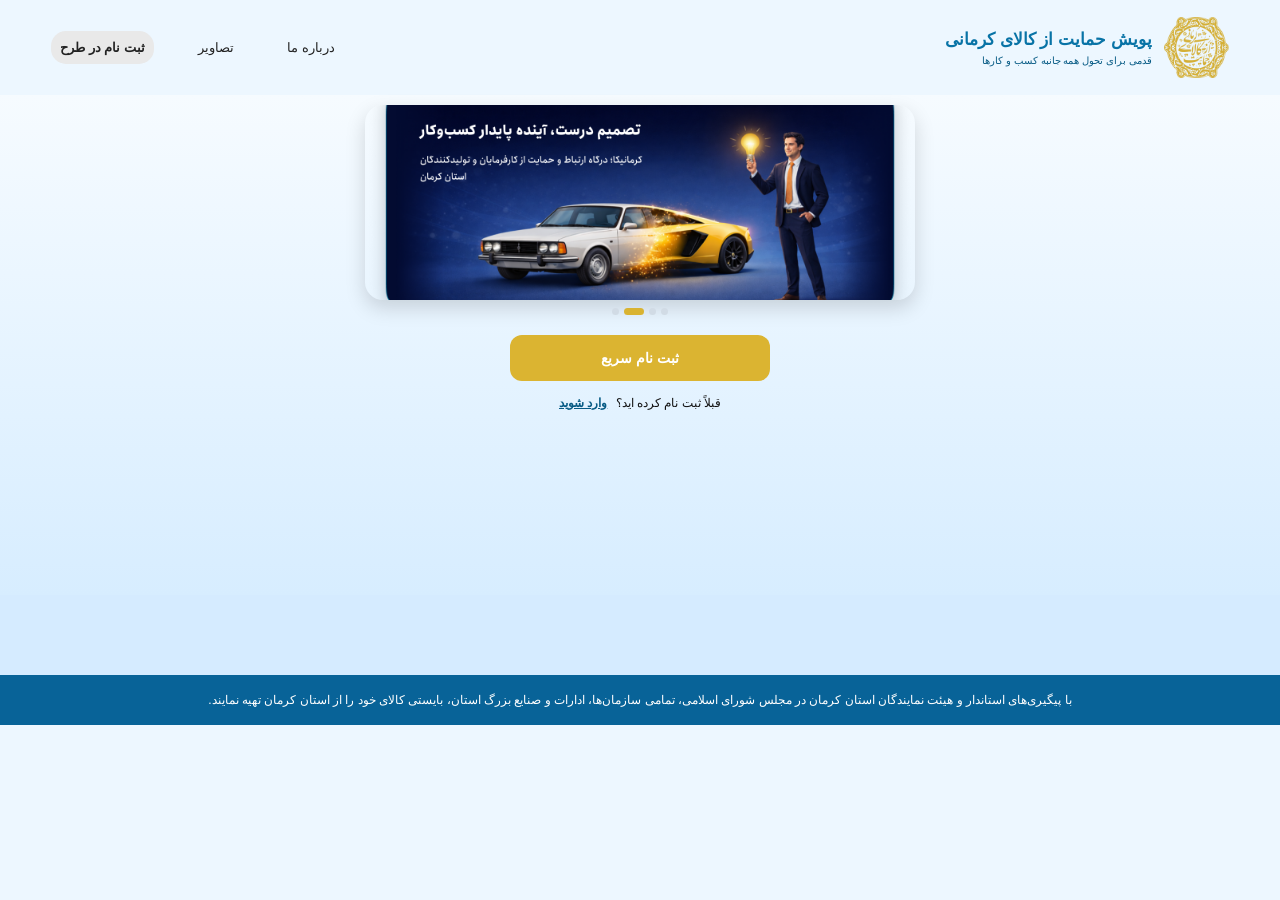
<file: index.html>
<!DOCTYPE html>
<html lang="fa" dir="rtl">

<head>
    <meta charset="UTF-8">
    <meta name="viewport" content="width=device-width, initial-scale=1.0">

    <title>پویش حمایت از کالای کرمانی</title>

    <link rel="stylesheet" href="css/style-index.css">
</head>

<body>

    <header class="header">

        <div class="header-right">
            <img src="img/logo.png" alt="لوگوی سایت" class="logo">

            <div class="brand">
                <h3>پویش حمایت از کالای کرمانی</h3>
                <p>قدمی برای تحول همه جانبه کسب و کارها</p>
            </div>
        </div>
        <div>
          <nav class="navigation">
            <a href="#about">درباره ما</a>
            <a href="#products">تصاویر</a>
          
            <a href="register.html" class="header-button">
              ثبت نام در طرح
             </a>
          </nav>
        </div>

    </header>


    <main class="main-content">

        <section class="banner">

            <img
                src="img/photo-index.png"
                alt="پویش حمایت از کالای کرمانی"
                class="banner-image"
            >

        </section>


        <div class="slider-dots">
            <span></span>
            <span></span>
            <span class="active"></span>
            <span></span>
        </div>


        <section class="register-section">

            <a href="register.html" class="register-button">
                ثبت نام سریع
                <span class="button-circle"></span>
            </a>

            <p class="login-text">
                قبلاً ثبت نام کرده اید؟
                <a href="register.html">وارد شوید</a>
            </p>

        </section>

    </main>


    <section class="organizations">
    </section>


    <footer class="footer">
        <p>
            با پیگیری‌های استاندار و  هیئت نمایندگان استان کرمان
            در مجلس شورای اسلامی، تمامی سازمان‌ها، ادارات و صنایع بزرگ استان،
            بایستی کالای خود را از استان کرمان تهیه نمایند.
        </p>
    </footer>

</body>

</html>
</file>
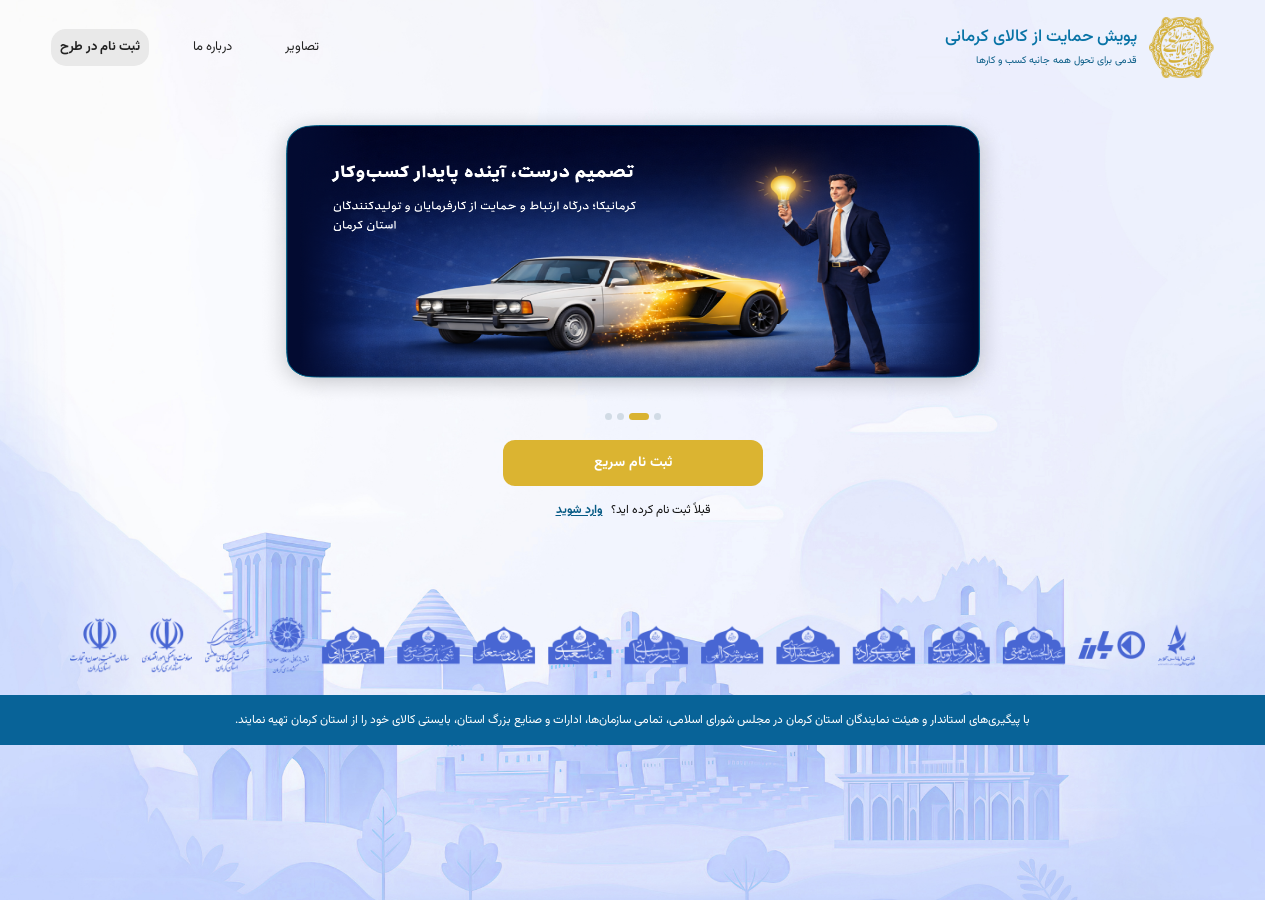
<file: landing.html>
<!DOCTYPE html>
<html lang="fa" dir="rtl">

<head>
    <meta charset="UTF-8">
    <meta name="viewport" content="width=device-width, initial-scale=1.0">

    <title>پویش حمایت از کالای کرمانی</title>

    <link rel="stylesheet" href="css/landing.css">
    <link href="css/bootstrap.min.css" rel="stylesheet" />
    <link href="js/bootstrap.bundle.min.js" rel="stylesheet" />
</head>

<body>

    <header class="header">

        <div class="header-right">
            <img src="img/logo.png" alt="لوگوی سایت" class="logo">

            <div class="brand">
                <h3 class="desktop-txt">پویش حمایت از کالای کرمانی</h3>
                <p class="desktop-txt">قدمی برای تحول همه جانبه کسب و کارها</p>
            </div>
        </div>
        <div>
          <nav class="navigation">
            <a href="#products">تصاویر</a>
            <a href="#about">درباره ما</a>
          
            <a href="register.html" class="header-button desktop-txt">
              ثبت نام در طرح
             </a>
          </nav>
        </div>

    </header>


    <main class="main-content">

        <section class="banner">

            <img
                src="img/photo-index.png"
                alt="پویش حمایت از کالای کرمانی"
                class="banner-image"
            >

        </section>


        <div class="slider-dots">
            <span></span>
            <span class="active"></span>
            <span></span>
            <span class="mobile-hide"></span>
        </div>


        <section class="register-section">

            <a href="register.html" class="register-button">
                ثبت نام سریع
                <span class="button-circle"></span>
            </a>

            <p class="login-text">
                قبلاً ثبت نام کرده اید؟
                <a href="login.html">وارد شوید</a>
            </p>

        </section>

    </main>


    <section class="organizations">
        <img src="img/image.png" alt="لگوی پایین صفحه">
    </section>


    <footer class="footer">
        <p class="desktop-txt">
            با پیگیری‌های استاندار و  هیئت نمایندگان استان کرمان
            در مجلس شورای اسلامی، تمامی سازمان‌ها، ادارات و صنایع بزرگ استان،
            بایستی کالای خود را از استان کرمان تهیه نمایند.
        </p>
    </footer>

</body>

</html>
</file>
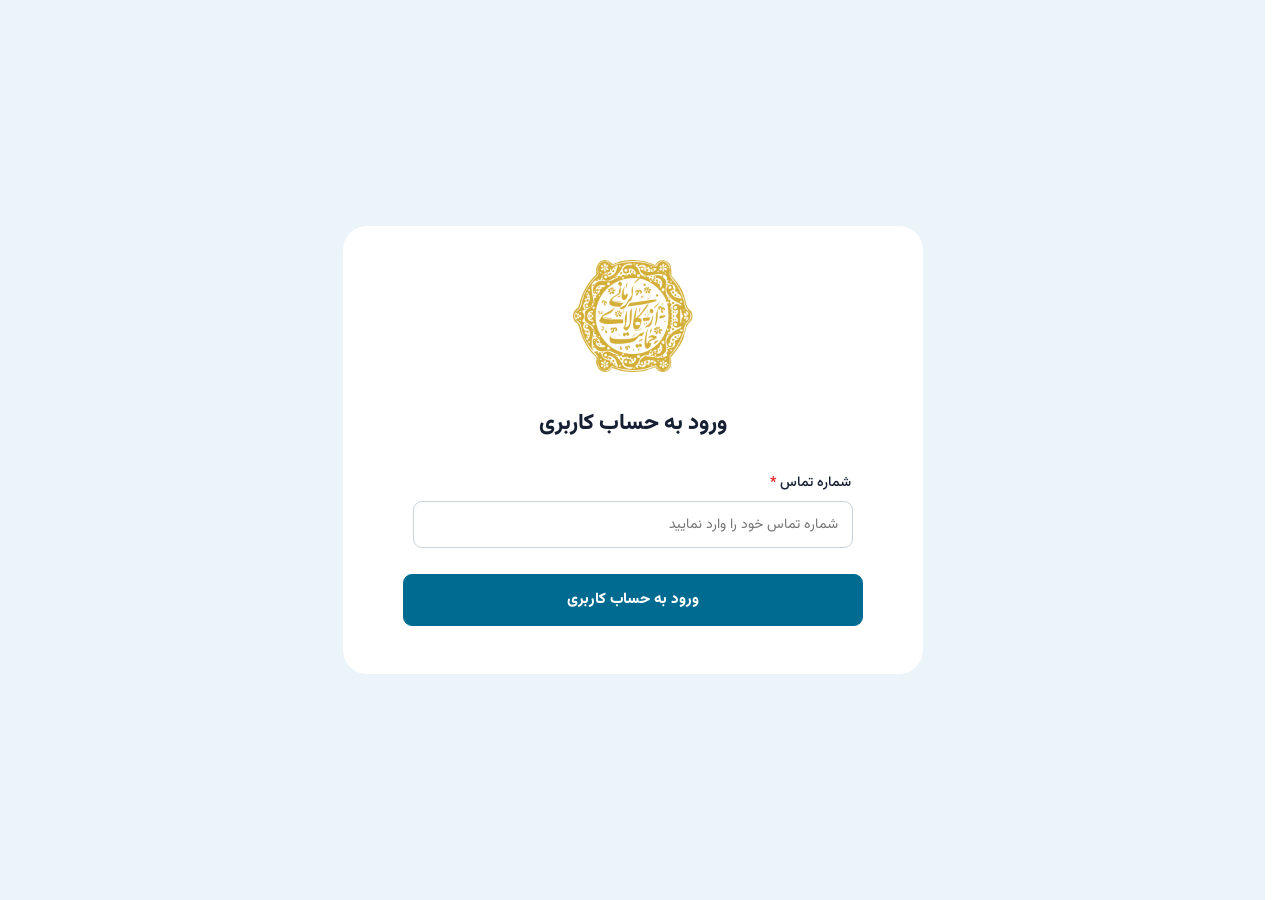
<file: login-user.html>
<!doctype html>
<html lang="fa" dir="rtl">
  <head>
    <meta charset="UTF-8" />
    <meta name="viewport" content="width=device-width, initial-scale=1.0" />

    <title>ورود به حساب کاربری</title>

    <link href="css/bootstrap.min.css" rel="stylesheet" />
    <link rel="stylesheet" href="css/login-user.css" />
  </head>

  <body>
    <main class="user-login-page">
      <section class="user-login-panel">
        <div class="user-login-content">
          <div class="user-login-logo">
            <img src="img/logo.png" alt="لوگوی سایت" />
          </div>

          <h1 class="user-login-title">ورود به حساب کاربری</h1>

          <form id="userLoginForm" class="user-login-form">
            <label for="userPhone" class="user-login-label">
              شماره تماس
              <span class="required">*</span>
            </label>

            <input
              type="tel"
              id="userPhone"
              class="user-login-input"
              placeholder="شماره تماس خود را وارد نمایید"
              inputmode="numeric"
              autocomplete="tel"
              maxlength="11"
              required
            />

            <button type="submit" class="user-login-button">
              ورود به حساب کاربری
            </button>
          </form>
        </div>
      </section>
    </main>

    <script>
      const params = new URLSearchParams(window.location.search);
      const phone = params.get("phone");
      const userPhone = document.getElementById("userPhone");

      if (phone && /^09\d{9}$/.test(phone)) {
        userPhone.value = phone;
      }

      document
        .getElementById("userLoginForm")
        .addEventListener("submit", function (event) {
          event.preventDefault();

          const enteredPhone = userPhone.value.trim();

          if (!/^09\d{9}$/.test(enteredPhone)) {
            alert("لطفاً شماره موبایل معتبر وارد کنید.");
            return;
          }

          window.location.href =
            "verify.html?phone=" + encodeURIComponent(enteredPhone);
        });
    </script>
  </body>
</html>
</file>
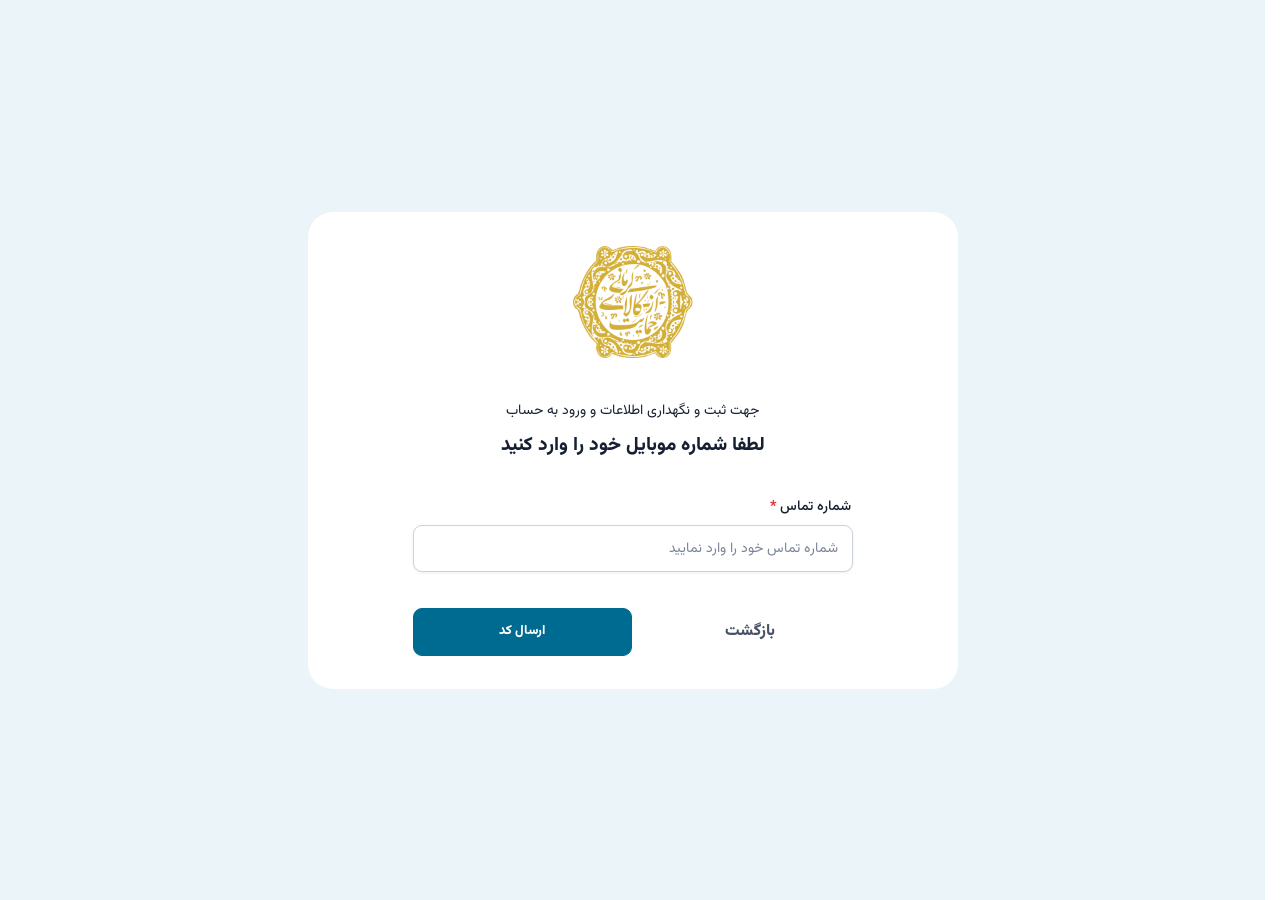
<file: login.html>
<!doctype html>
<html lang="fa" dir="rtl">
  <head>
    <meta charset="UTF-8" />
    <meta name="viewport" content="width=device-width, initial-scale=1.0" />

    <title>ورود به حساب کاربری</title>

    <!-- Bootstrap RTL -->
    <link href="css/bootstrap.min.css" rel="stylesheet" />

    <!-- استایل صفحه ورود -->
    <link rel="stylesheet" href="css/login.css" />
  </head>

  <body>
    <main class="login-page">
      <section class="login-panel">
        <div class="login-content">
          <!-- لوگو -->
          <div class="login-logo">
            <img src="img/logo.png" alt="لوگوی سایت" />
          </div>

          <!-- توضیحات -->
          <p class="login-subtitle">جهت ثبت و نگهداری اطلاعات و ورود به حساب</p>

          <!-- عنوان -->
          <h1 class="login-title login-title-desktop">
            لطفا شماره موبایل خود را وارد کنید
          </h1>

          <h1 class="login-title login-title-mobile">
            شماره موبایل خود را وارد کنید
          </h1>

          <!-- فرم ورود -->
          <form class="login-form" id="loginForm">
            <label for="phone" class="login-label">
              شماره تماس
              <span class="required">*</span>
            </label>

            <input
              type="tel"
              id="phone"
              name="phone"
              class="login-input"
              placeholder="شماره تماس خود را وارد نمایید"
              inputmode="numeric"
              autocomplete="tel"
              maxlength="11"
              required
            />

            <p class="phone-error" id="phoneError" hidden>
              این شماره قبلا ثبت شده است
              <a href="#" id="existingUserLink">ورود به حساب کاربری</a>
            </p>

            <div class="login-actions" id="loginActions">
              <a href="landing.html" class="back-button">بازگشت</a>
              <button type="submit" class="send-button">ارسال کد</button>
            </div>

            <button
              type="button"
              class="existing-user-button"
              id="existingUserButton"
              hidden
            >
              ایجاد حساب کاربری
            </button>
          </form>
        </div>
      </section>
    </main>

    <script>
      const loginForm = document.getElementById("loginForm");
      const phoneInput = document.getElementById("phone");
      const phoneError = document.getElementById("phoneError");
      const loginActions = document.getElementById("loginActions");
      const existingUserButton = document.getElementById("existingUserButton");
      const existingUserLink = document.getElementById("existingUserLink");

      // شماره آزمایشی ثبت‌شده
      const registeredPhones = ["09123456789"];

      loginForm.addEventListener("submit", function (event) {
        event.preventDefault();

        const phone = phoneInput.value.trim();

        if (!/^09\d{9}$/.test(phone)) {
          alert("لطفاً شماره موبایل معتبر وارد کنید.");
          return;
        }

        if (registeredPhones.includes(phone)) {
          phoneError.hidden = false;
          phoneInput.classList.add("input-error");
          loginActions.hidden = true;
          existingUserButton.hidden = false;
          return;
        }

        window.location.href = "verify.html?phone=" + encodeURIComponent(phone);
      });

      phoneInput.addEventListener("input", function () {
        phoneError.hidden = true;
        phoneInput.classList.remove("input-error");
        loginActions.hidden = false;
        existingUserButton.hidden = true;
      });

      function goToUserLogin(event) {
        if (event) event.preventDefault();

        const phone = phoneInput.value.trim();

        window.location.href =
          "login-user.html?phone=" + encodeURIComponent(phone);
      }

      existingUserButton.addEventListener("click", goToUserLogin);

      if (existingUserLink) {
        existingUserLink.addEventListener("click", goToUserLogin);
      }
    </script>
  </body>
</html>
</file>
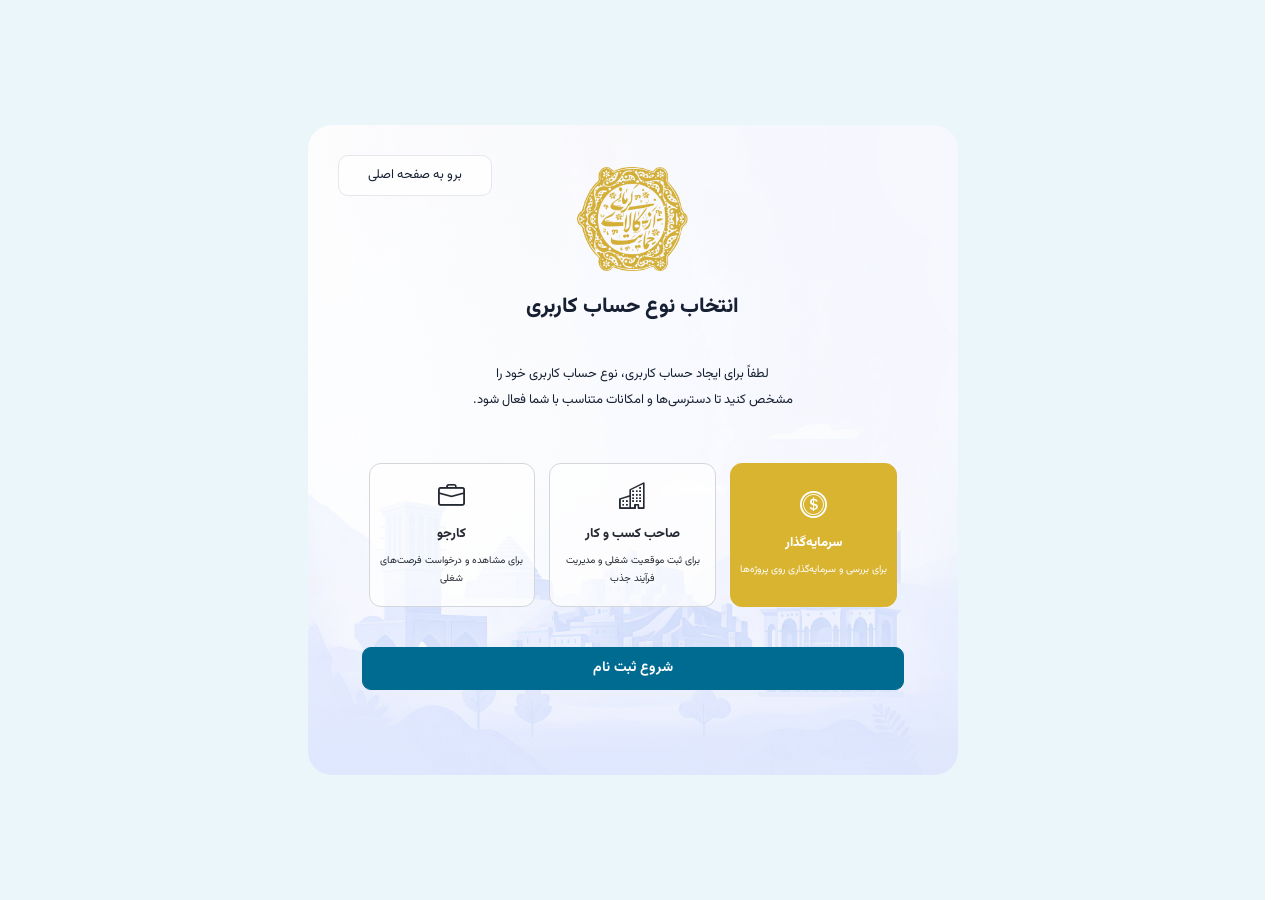
<file: register.html>
<!doctype html>
<html lang="fa" dir="rtl">
  <head>
    <meta charset="UTF-8" />
    <meta name="viewport" content="width=device-width, initial-scale=1" />

    <title>انتخاب نوع حساب کاربری</title>

    <link href="css/bootstrap.min.css" rel="stylesheet" />
    <link href="css/bootstrap-icons.min.css" rel="stylesheet" />
    <link href="css/register.css" rel="stylesheet" />
  </head>

  <body>
    <main
      class="register-page d-flex align-items-center justify-content-center"
    >
      <section class="register-panel">
        <div class="register-content">
          <div class="register-logo">
            <img src="img/logo.png" alt="لوگوی سایت" />
          </div>

          <h1 class="register-title">انتخاب نوع حساب کاربری</h1>

          <p class="register-description">
            لطفاً برای ایجاد حساب کاربری، نوع حساب کاربری خود را
            <br />
            مشخص کنید تا دسترسی‌ها و امکانات متناسب با شما فعال شود.
          </p>

          <div class="row row-cols-3 g-3 account-types flex-row-reverse">
            <div class="col">
              <button type="button" class="account-card w-100 h-100">
                <i class="bi bi-briefcase account-icon"></i>

                <span class="account-title">کارجو</span>

                <span class="account-description">
                  برای مشاهده و درخواست فرصت‌های شغلی
                </span>
              </button>
            </div>

            <div class="col">
                <button
                  type="button"
                  class="account-card w-100 h-100"
                 onclick="window.location.href='business-register.html'">

                    <i class="bi bi-buildings account-icon"></i>

                    <span class="account-title">صاحب کسب و کار</span>

                   <span class="account-description">
                        برای ثبت موقعیت شغلی و مدیریت فرآیند جذب
                    </span>

                </button>
            </div>

            <div class="col">
              <button
                type="button"
                class="account-card account-card-featured w-100 h-100"
              >
                <i class="bi bi-coin account-icon"></i>

                <span class="account-title">سرمایه‌گذار</span>

                <span class="account-description">
                  برای بررسی و سرمایه‌گذاری روی پروژه‌ها
                </span>
              </button>
            </div>
          </div>

          <button type="button" class="continue-button btn w-100">
            شروع ثبت نام
          </button>

          <a href="landing.html" class="home-button btn"> برو به صفحه اصلی </a>

        </div>
      </section>
    </main>
  </body>
</html>
</file>
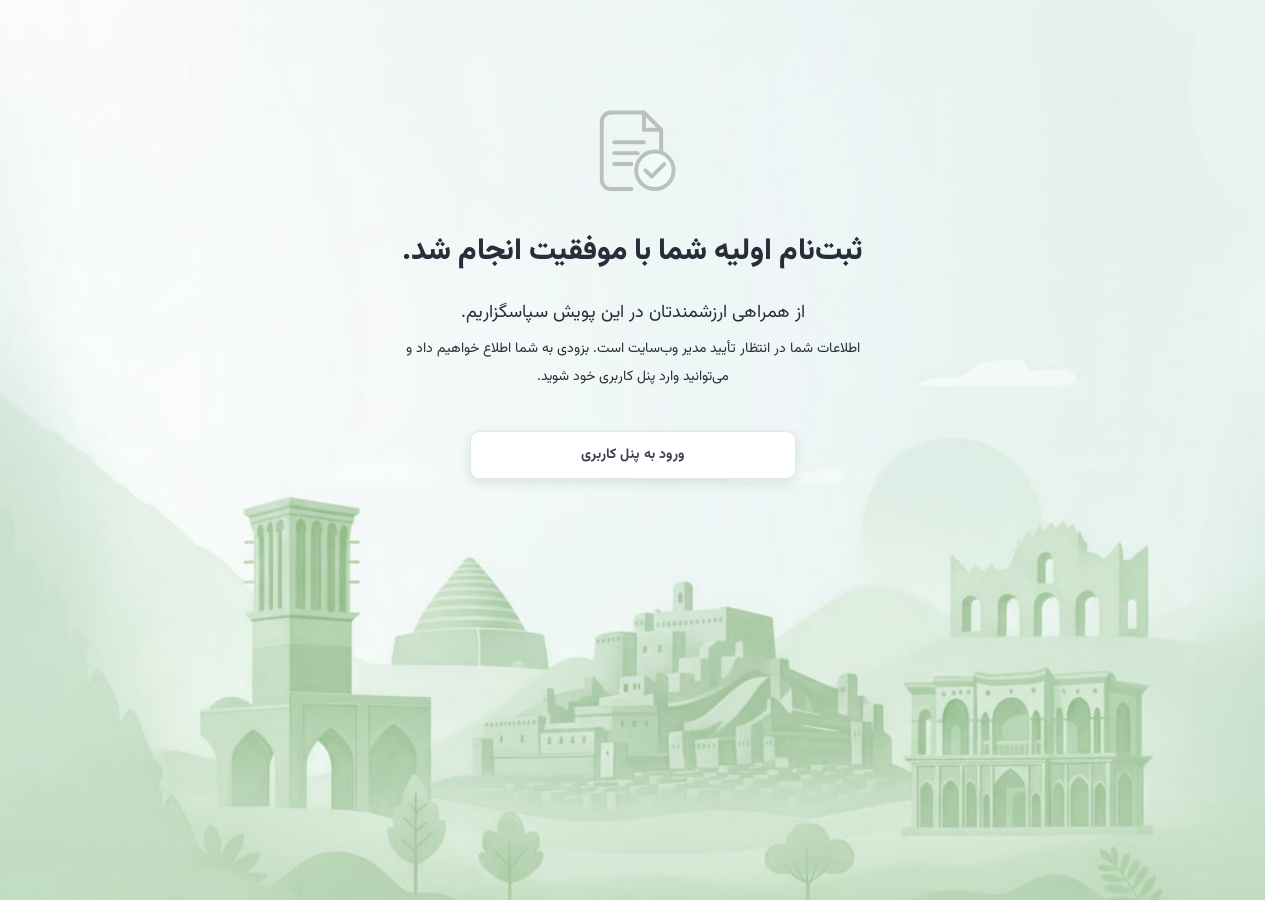
<file: success.html>
<!doctype html>
<html lang="fa" dir="rtl">
  <head>
    <meta charset="UTF-8" />
    <meta name="viewport" content="width=device-width, initial-scale=1.0" />
    <title>ثبت‌نام موفق</title>

    <link rel="stylesheet" href="css/success.css" />
    <link href="css/bootstrap.min.css" rel="stylesheet" />
    <link
      href="https://fonts.googleapis.com/css2?family=Vazirmatn:wght@400;500;600;700;800&display=swap"
      rel="stylesheet"
    />
  </head>
  <body>
    <main class="success-page">
      <section class="success-content">
        <div class="success-icon">
          <svg viewBox="0 0 64 64" fill="none" aria-hidden="true">
            <path
              d="M18 8H39L50 19V36"
              stroke="currentColor"
              stroke-width="2.5"
              stroke-linecap="round"
              stroke-linejoin="round"
            />
            <path
              d="M39 8V19H50"
              stroke="currentColor"
              stroke-width="2.5"
              stroke-linecap="round"
              stroke-linejoin="round"
            />
            <path
              d="M18 8C14.7 8 12 10.7 12 14V51C12 54.3 14.7 57 18 57H31"
              stroke="currentColor"
              stroke-width="2.5"
              stroke-linecap="round"
            />
            <path
              d="M20 27H39M20 34H35M20 41H31"
              stroke="currentColor"
              stroke-width="2.5"
              stroke-linecap="round"
            />
            <circle
              cx="46"
              cy="45"
              r="12"
              fill="#EFFBF6"
              stroke="currentColor"
              stroke-width="2.5"
            />
            <path
              d="M40 45L44 49L52 41"
              stroke="currentColor"
              stroke-width="2.5"
              stroke-linecap="round"
              stroke-linejoin="round"
            />
          </svg>
        </div>

        <h1 class="success-title">
          <span class="desktop-text"
            >ثبت‌نام اولیه شما با موفقیت انجام شد.</span
          >
          <span class="mobile-text"
            >ثبت نام اولیه شماره با موفقیت انجام شد.</span
          >
        </h1>

        <p class="success-message desktop-text">
          از همراهی ارزشمندتان در این پویش سپاسگزاریم.
        </p>

        <p class="success-description desktop-text">
          اطلاعات شما در انتظار تأیید مدیر وب‌سایت است. بزودی به شما اطلاع
          خواهیم داد و می‌توانید وارد پنل کاربری خود شوید.
        </p>

        <p class="mobile-description mobile-text">
          از همراهی ارزشمندتان در این پویش سپاسگذاریم. پروفایل شما در انتظار
          تایید مدیر وب سایت است. بزودی ب شما اطلاع خواهیم داد و میتوانید وارد
          پنل کاربری خود شوید. همچنین برای استفاده از امکانات و فرصت‌های همکاری
          بیشتر، لطفا اطلاعات تکمیلی را وارد کنید.
        </p>

        <a href="login-user.html" class="success-button">
          <span class="desktop-text">ورود به پنل کاربری</span>
          <span class="mobile-text">ورود به پروفایل</span>
        </a>

      </section>
    </main>
  </body>
</html>
</file>
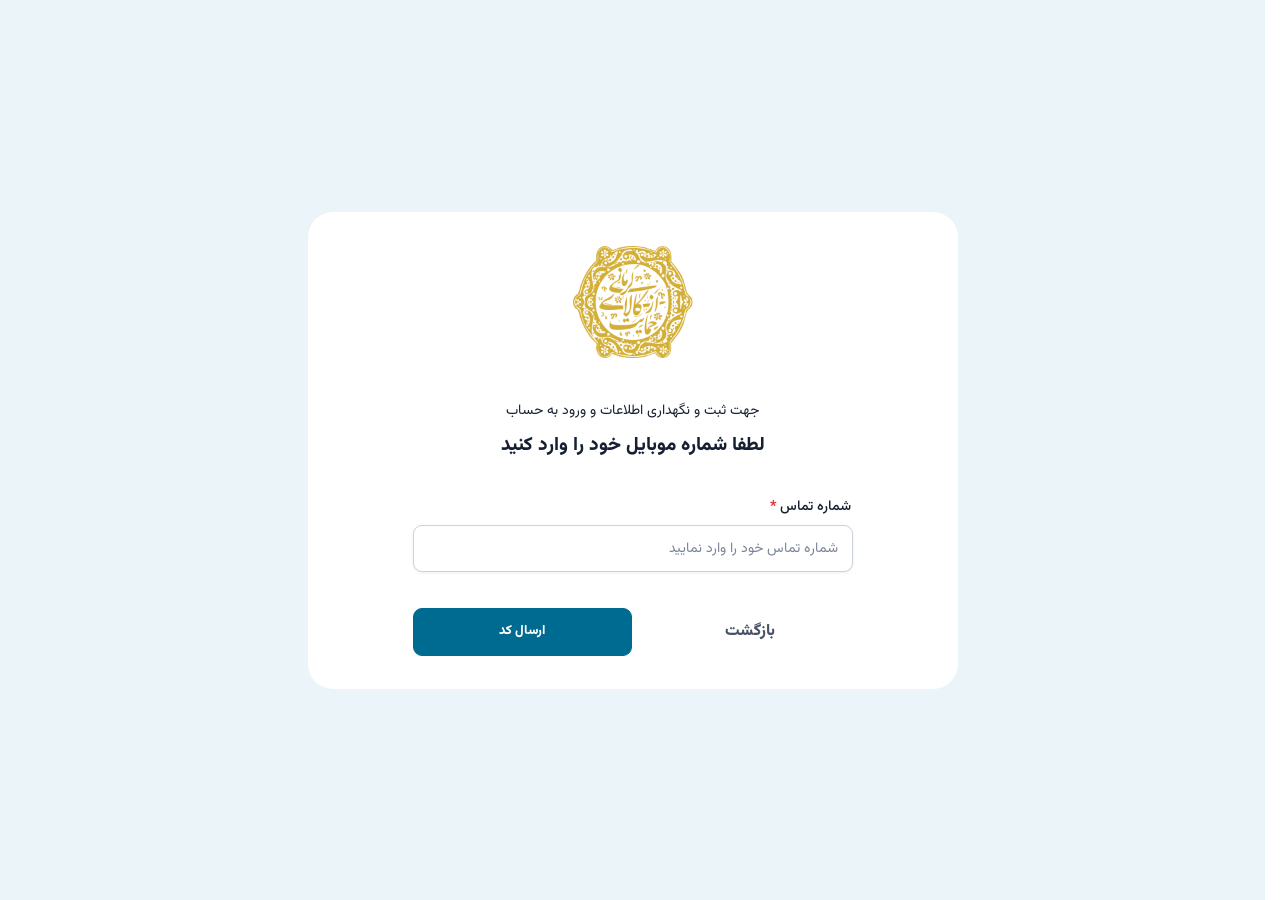
<file: verify.html>
<!doctype html>
<html lang="fa" dir="rtl">
  <head>
    <meta charset="UTF-8" />
    <meta name="viewport" content="width=device-width, initial-scale=1.0" />
    <title>تأیید کد</title>

    <link href="css/bootstrap.min.css" rel="stylesheet" />
    <link rel="stylesheet" href="css/verify.css" />
  </head>

  <body>
    <main class="verify-page">
      <section class="verify-panel">
        <div class="verify-content">
          <div class="verify-logo">
            <img src="img/logo.png" alt="لوگوی سایت" />
          </div>

          <h1 class="verify-title">کد تایید را وارد کنید</h1>

          <p class="verify-description">
            کد تایید برای شماره
            <span id="phoneNumber" dir="ltr"></span>
            پیامک شده است؛ آن را وارد کنید.
          </p>

          <form class="verify-form" action="#" method="post">
            <div class="code-inputs" dir="ltr">
              <input
                type="text"
                inputmode="numeric"
                maxlength="1"
                aria-label="رقم اول"
                required
              />
              <input
                type="text"
                inputmode="numeric"
                maxlength="1"
                aria-label="رقم دوم"
                required
              />
              <input
                type="text"
                inputmode="numeric"
                maxlength="1"
                aria-label="رقم سوم"
                required
              />
              <input
                type="text"
                inputmode="numeric"
                maxlength="1"
                aria-label="رقم چهارم"
                required
              />
              <input
                type="text"
                inputmode="numeric"
                maxlength="1"
                aria-label="رقم پنجم"
                required
              />
              <input
                type="text"
                inputmode="numeric"
                maxlength="1"
                aria-label="رقم ششم"
                required
              />
            </div>

            <div class="verify-actions">
              <a href="login.html" class="back-button">بازگشت</a>
              <button type="submit" class="confirm-button">تایید</button>
            </div>
          </form>
        </div>
      </section>
    </main>

    <script>
      const params = new URLSearchParams(window.location.search);
      const phone = params.get("phone");

      const phoneNumber = document.getElementById("phoneNumber");

      if (phone && /^09\d{9}$/.test(phone)) {
        phoneNumber.textContent = phone.replace(
          /(\d{3})\d{4}(\d{4})/,
          "$1****$2",
        );
      } else {
        window.location.href = "login.html";
      }
      const codeInputs = document.querySelectorAll(".code-inputs input");

      codeInputs.forEach((input, index) => {
        // رفتن به باکس بعدی بعد از وارد کردن عدد
        input.addEventListener("input", function () {
          this.value = this.value.replace(/\D/g, "").slice(-1);

          if (this.value && index < codeInputs.length - 1) {
            codeInputs[index + 1].focus();
          }
        });

        // برگشت به باکس قبلی با کلید Backspace
        input.addEventListener("keydown", function (event) {
          if (event.key === "Backspace" && !this.value && index > 0) {
            codeInputs[index - 1].focus();
          }
        });
      });
    </script>
  </body>
</html>
</file>
<file: css/style-index.css>
/* تنظیمات کلی */
* {
    margin: 0;
    padding: 0;
    box-sizing: border-box;
}

body {
    direction: rtl;
    font-family: Tahoma, Arial, sans-serif;
    background-color: #edf7ff;
    color: #111;
}

/* هدر */
.header {
    width: 100%;
    min-height: 90px;
    padding: 15px 4%;
    display: flex;
    align-items: center;
    justify-content: space-between;
    gap: 20px;
}

.header-right {
    display: flex;
    align-items: center;
    gap: 12px;
}

.logo {
    width: 65px;
    height: 65px;
    object-fit: contain;
}

.brand h3 {
    color: #0873a6;
    font-size: 17px;
    margin-bottom: 5px;
}

.brand p {
    color: #075b85;
    font-size: 10px;
}

.navigation {
    display: flex;
    gap: 35px;
}

.navigation a {
    color: #222;
    text-decoration: none;
    font-size: 13px;
    padding:9px 9px;
}

.header-button {
    background-color: #e9e9e9;
    color: #222;
    text-decoration: none;
    padding: 12px 22px;
    border-radius: 15px;
    font-size: 13px;
    font-weight: bold;
}

/* بخش اصلی */
.main-content {
    width: 100%;
    min-height: 500px;
    padding-top: 10px;
    background: linear-gradient(
        to bottom,
        #f6fbff,
        #d7edff
    );
}

/* تصویر بنر */
.banner {
    width: min(550px, 90%);
    height: 195px;
    margin: 0 auto;
    overflow: hidden;
    border: 0px solid #0873a6;
    border-radius: 18px;
    box-shadow: 0 8px 20px rgba(0, 0, 0, 0.15);
}

.banner-image {
    width: 100%;
    height: 100%;
    object-fit: cover;
    display: block;
}

/* نقطه‌های اسلایدر */
.slider-dots {
    display: flex;
    justify-content: center;
    align-items: center;
    gap: 5px;
    margin-top: 8px;
}

.slider-dots span {
    width: 7px;
    height: 7px;
    border-radius: 50%;
    background-color: #d1dbe5;
}

.slider-dots .active {
    width: 20px;
    border-radius: 10px;
    background-color: #d9b331;
}

/* ثبت نام سریع */
.register-section {
    width: 260px;
    margin: 20px auto 0;
    text-align: center;
}

.register-button {
    width: 100%;
    height: 46px;
    display: flex;
    align-items: center;
    justify-content: center;
    position: relative;
    background-color: #dbb431;
    color: white;
    border-radius: 12px;
    text-decoration: none;
    font-size: 14px;
    font-weight: bold;
    transition: 0.2s;
}

.register-button:hover {
    background-color: #c8a126;
}



.login-text {
    font-size: 12px;
    margin-top: 15px;
}

.login-text a {
    color: #075b85;
    font-weight: bold;
    margin-right: 5px;
}

/* لوگوهای سازمان‌ها */
.organizations {
    width: 100%;
    min-height: 80px;
    background-color: #d5ebff;
}

/* فوتر */
.footer {
    width: 100%;
    padding: 13px 20px;
    background-color: #086398;
    color: white;
    text-align: center;
    font-size: 12px;
    line-height: 2;
}


/* =====================================
   استایل مخصوص موبایل
===================================== */

@media screen and (max-width: 600px) {

    /* هدر سایت */
    .header {
        width: 100%;
        min-height: auto;
        padding: 15px 10px;
        display: flex;
        flex-direction: column;
        align-items: center;
        gap: 15px;
    }

    /* لوگو و عنوان */
    .header-right {
        width: 100%;
        display: flex;
        align-items: center;
        justify-content: center;
        align-items: center;
        flex-direction: column;
        text-align: center;
        gap: 10px;
        margin-top: -20px;
    }

    .logo {
        width: 110px;
        height: 110px;
        object-fit: contain;
        flex-shrink: 0;
        text-align: center;

    }

    .brand {
        text-align: right;
        min-width: 0;
    }

    /* متن‌های مخصوص لپ‌تاپ */
    .desktop-txt {
        display: none;
    }

    .header {
     flex-direction: column-reverse;
    }

    /* منوی موبایل */
    .navigation {
     width: 100%;
      display: flex; 
      flex-direction: row;
       justify-content: space-between;
      align-items: center;
        padding: 0 ; 
       gap: 0;
    }

    .navigation a {
        font-size: 12px; 
        padding: 10px 12px;
        text-decoration: none; 
    }
    .navigation .desktop-txt {
        display: none;
    }
    .header > div {
     width: 100%;
    }

    /* محتوای اصلی */
    .main-content {
        width: 100%;
        min-height: auto;
        padding: 15px 0 25px;
    }

    /* بنر */
    .banner {
        width: 500px;
        max-width: 450px;
        height: auto;
        aspect-ratio: 2 / 1;
        margin: 0 auto;
        overflow: hidden;
        border-radius: 15px;
    }

    .banner-image {
        display: block;
        width: 100%;
        height: 100%;
        object-fit: cover;
    }
    
    /* نقطه‌های اسلایدر */ 
    .slider-dots {
        display: flex; 
        justify-content: center; 
        align-items: center; 
        gap: 8px; 
        margin-top: 12px; 
    }
    .mobile-hide {
     display: none;
    }

    .slider-dots span {
        width: 7px;
        height: 7px;
        border-radius: 50%;
    }

    .slider-dots .active {
        width: 20px;
        border-radius: 10px;
    }

    /* بخش ثبت‌نام */
    .register-section {
     position: fixed;
     bottom: 20px;
     left: 0;
     width: 100%;
     display: flex;
     flex-direction: column;
     align-items: center;
     margin: 0;
      z-index: 100;
    }



    .register-button {
        width: 83%;
        min-height: 48px;
        display: flex;
        align-items: center;
        justify-content: center;
        position: relative;
        font-size: 14px;
        border-radius: 12px;
    }

    /* متن ورود */
    .login-text {
        margin-top: 15px;
        font-size: 12px;
        line-height: 2;
    }

    .login-text a {
        margin-right: 5px;
    }

    /* بخش سازمان‌ها */
    .organizations {
        display: none;
        width: 100%;
        min-height: 60px;
    }

    /* فوتر */
    .footer {
        display: none ;
        width: 100%;
        padding: 15px;
        font-size: 11px;
        line-height: 2;
        text-align: center;
    }

}

/* =====================================
   موبایل‌های کوچک
===================================== */

@media screen and (max-width: 360px) {

    .header {
        padding: 12px 8px;
    }

    .logo {
        width: 38px;
        height: 38px;
    }

    .navigation {
        gap: 5px;
    }

    .navigation a {
        font-size: 11px;
        padding: 8px;
    }

    .register-section {
        width: 90%;
    }

    .footer {
        font-size: 10px;
    }

}
</file>
<file: css/landing.css>
@import url("https://fonts.googleapis.com/css2?family=Vazirmatn:wght@400;500;600;700;800&display=swap");

/* تنظیمات کلی */
* {
  margin: 0;
  padding: 0;
  box-sizing: border-box;
}


body {
    direction: rtl;
    font-family: "Vazirmatn", sans-serif;
    color: #111;

    background-image: url("../img/background.png");
    background-size: cover;
    background-position: center 50%;
    background-repeat: no-repeat;
    background-attachment: fixed;
    min-height: 100vh;
}



/* هدر */
.header {
  width: 100%;
  min-height: 90px;
  padding: 15px 4%;
  display: flex;
  align-items: center;
  justify-content: space-between;
  gap: 20px;
}

.header-right {
  display: flex;
  align-items: center;
  gap: 12px;
}

.logo {
  width: 65px;
  height: 65px;
  object-fit: contain;
}

.brand h3 {
  color: #0873a6;
  font-size: 17px;
  margin-bottom: 5px;
}

.brand p {
  color: #075b85;
  font-size: 10px;
}

.navigation {
  display: flex;
  gap: 35px;
}

.navigation a {
  color: #222;
  text-decoration: none;
  font-size: 13px;
  padding: 9px 9px;
}

.header-button {
  background-color: #e9e9e9;
  color: #222;
  text-decoration: none;
  padding: 12px 22px;
  border-radius: 15px;
  font-size: 13px;
  font-weight: bold;
}

/* بخش اصلی */
.main-content {
  width: 100%;
  min-height: 500px;
  padding: 10px 0 0;
  background: transparent;
}


/* کادر عکس */
.banner {
    width: min(750px, 90%);
    height: 300px;
    margin: 0 auto;
    padding: 0;
    overflow: hidden;
    border: none;
    border-radius: 28px;
    box-shadow: none;
}

/* خود عکس */
.banner-image {
    display: block;
    width: 100%;
    height: 100%;
    margin: 0;
    padding: 0;
    object-position: center;
    border: none;
    border-radius: 28px;
}


/* نقطه‌های اسلایدر */
.slider-dots {
  display: flex;
  justify-content: center;
  align-items: center;
  gap: 5px;
  margin-top: 8px;
}

.slider-dots span {
  width: 7px;
  height: 7px;
  border-radius: 50%;
  background-color: #d1dbe5;
}

.slider-dots .active {
  width: 20px;
  border-radius: 10px;
  background-color: #d9b331;
}

/* ثبت نام سریع */
.register-section {
  width: 260px;
  margin: 20px auto 0;
  text-align: center;
}

.register-button {
  width: 100%;
  height: 46px;
  display: flex;
  align-items: center;
  justify-content: center;
  position: relative;
  background-color: #dbb431;
  color: white;
  border-radius: 12px;
  text-decoration: none;
  font-size: 14px;
  font-weight: bold;
  transition: 0.2s;
}

.register-button:hover {
  background-color: #c8a126;
}

.login-text {
  font-size: 12px;
  margin-top: 15px;
}

.login-text a {
  color: #075b85;
  font-weight: bold;
  margin-right: 5px;
}

/* بخش لوگوی پایین صفحه */
.organizations {
    width: 100%;
    min-height: 100px;
    display: flex;
    justify-content: center; /* وسط‌چین افقی */
    align-items: center;     /* وسط‌چین عمودی */
    padding: 15px;
    padding-left: 70px;
    padding-right: 70px;
    background: transparent;
}

/* تصویر لوگو */
.organizations img {
    width:3000px;       /* عرض لوگو */
    height: auto;       /* حفظ تناسب تصویر */
    max-width: 100%;
    object-fit: contain;
    display: block;
}


/* فوتر */
.footer {
  width: 100%;
  padding: 13px 20px;
  background-color: #086398;
  color: white;
  text-align: center;
  font-size: 12px;
  line-height: 2;
}

/* =====================================
   استایل مخصوص موبایل
===================================== */

@media screen and (max-width: 600px) {
  /* هدر سایت */
  .header {
    width: 100%;
    min-height: auto;
    padding: 15px 10px;
    display: flex;
    flex-direction: column;
    align-items: center;
    gap: 15px;
  }

  /* لوگو و عنوان */
  .header-right {
    width: 100%;
    display: flex;
    align-items: center;
    justify-content: center;
    align-items: center;
    flex-direction: column;
    text-align: center;
    gap: 10px;
    margin-top: -20px;
  }

  .logo {
    width: 110px;
    height: 110px;
    object-fit: contain;
    flex-shrink: 0;
    text-align: center;
  }

  .brand {
    text-align: right;
    min-width: 0;
  }

  /* متن‌های مخصوص لپ‌تاپ */
  .desktop-txt {
    display: none;
  }

  .header {
    flex-direction: column-reverse;
  }

  /* منوی موبایل */
  .navigation {
    width: 100%;
    display: flex;
    flex-direction: row;
    justify-content: space-between;
    align-items: center;
    padding: 0;
    gap: 0;
  }

  .navigation a {
    font-size: 12px;
    padding: 10px 12px;
    text-decoration: none;
  }
  .navigation .desktop-txt {
    display: none;
  }
  .header > div {
    width: 100%;
  }

  /* محتوای اصلی */
  .main-content {
    width: 100%;
    min-height: auto;
    padding: 15px 0 25px;
  }

/* بنر موبایل */
.banner {
    width: 90%;
    max-width: 450px;
    aspect-ratio: 2 / 1;
    height: auto;
    margin: 0 auto;
    padding: 0;
    overflow: hidden;
    border: none;
    border-radius: 15px;
    box-shadow: none;
}

.banner .banner-image {
    display: block;
    width: 100%;
    height: 100%;
    margin: 0;
    padding: 0;
    object-fit: cover;
    border-radius: 0;
}

  /* نقطه‌های اسلایدر */
  .slider-dots {
    display: flex;
    justify-content: center;
    align-items: center;
    gap: 8px;
    margin-top: 12px;
  }
  .mobile-hide {
    display: none;
  }

  .slider-dots span {
    width: 7px;
    height: 7px;
    border-radius: 50%;
  }

  .slider-dots .active {
    width: 20px;
    border-radius: 10px;
  }

  /* بخش ثبت‌نام */
  .register-section {
    position: fixed;
    bottom: 20px;
    left: 0;
    width: 100%;
    display: flex;
    flex-direction: column;
    align-items: center;
    margin: 0;
    z-index: 100;
  }

  .register-button {
    width: 83%;
    min-height: 48px;
    display: flex;
    align-items: center;
    justify-content: center;
    position: relative;
    font-size: 14px;
    border-radius: 12px;
  }

  /* متن ورود */
  .login-text {
    margin-top: 15px;
    font-size: 12px;
    line-height: 2;
  }

  .login-text a {
    margin-right: 5px;
  }

  /* بخش سازمان‌ها */
  .organizations {
    display: none;
    width: 100%;
    min-height: 60px;
  }

  /* فوتر */
  .footer {
    display: none;
    width: 100%;
    padding: 15px;
    font-size: 11px;
    line-height: 2;
    text-align: center;
  }
}
</file>
<file: css/login-user.css>
@import url("https://fonts.googleapis.com/css2?family=Vazirmatn:wght@400;500;600;700;800&display=swap");

*,
*::before,
*::after {
  box-sizing: border-box;
}

html {
  min-width: 320px;
}

body {
  margin: 0;
  font-family: "Vazirmatn", Tahoma, sans-serif;
  color: #172033;
}

.user-login-page {
  width: 100%;
  min-height: 100vh;
  padding: 18px 4px;
  display: flex;
  align-items: center;
  justify-content: center;
  background: #eaf4f9;
}

.user-login-panel {
  width: 100%;
  max-width: 580px;
  min-height: 448px;
  border-radius: 24px;
  background: #fff;
}

.user-login-content {
  width: 100%;
  padding: 30px 40px;
  display: flex;
  flex-direction: column;
  align-items: center;
}

.user-login-logo {
  width: 120px;
  height: 120px;
  margin-bottom: 30px;
}

.user-login-logo img {
  display: block;
  width: 100%;
  height: 100%;
  object-fit: contain;
}

.user-login-title {
  width: 100%;
  margin: 0 0 32px;
  font-size: 22px;
  font-weight: 800;
  line-height: 1.6;
  text-align: center;
}

.user-login-form {
  width: 100%;
  max-width: 440px;
}

.user-login-label {
  display: block;
  margin-bottom: 7px;
  padding-right: 2px;
  font-size: 14px;
  font-weight: 500;
  text-align: right;
}

.required {
  color: #e32626;
  font-weight: 800;
}

.user-login-input {
  display: block;
  width: 100%;
  height: 47px;
  padding: 0 14px;
  border: 1px solid #cbd2dc;
  border-radius: 9px;
  outline: none;
  background: #fff;
  color: #172033;
  font-family: inherit;
  font-size: 14px;
  direction: rtl;
  text-align: right;
}

.user-login-input:focus {
  border-color: #087095;
  box-shadow: 0 0 0 3px rgba(0, 107, 145, 0.12);
}

.user-login-button {
  width: calc(100% + 20px);
  height: 52px;
  margin: 26px -10px 0;
  border: 1px solid #006b91;
  border-radius: 9px;
  background: #006b91;
  color: #fff;
  font-family: inherit;
  font-size: 15px;
  font-weight: 800;
  cursor: pointer;
}

.user-login-button:hover {
  background: #005979;
}

@media (max-width: 767px) {
  .user-login-page {
    padding: 18px 4px;
  }

  .user-login-panel {
    width: calc(100% - 8px);
    max-width: 390px;
    min-height: 370px;
    border-radius: 24px;
  }

  .user-login-content {
    padding: 25px 16px 25px;
  }

  .user-login-logo {
    width: 110px;
    height: 110px;
    margin-bottom: 30px;
  }

  .user-login-title {
    margin-bottom: 32px;
    font-size: 19px;
  }

  .user-login-label {
    font-size: 13px;
  }

  .user-login-input {
    height: 47px;
    font-size: 13px;
  }

  .user-login-button {
    width: calc(100% + 20px);
    height: 46px;
    margin: 26px -10px 0;
  }
}
</file>
<file: css/login.css>
@import url("https://fonts.googleapis.com/css2?family=Vazirmatn:wght@400;500;600;700;800&display=swap");

/* تنظیمات عمومی */

*,
*::before,
*::after {
  box-sizing: border-box;
}

html {
  min-width: 320px;
}

body {
  margin: 0;
  font-family: "Vazirmatn", Tahoma, sans-serif;
  color: #172033;
}

/* پس‌زمینه */

.login-page {
  width: 100%;
  min-height: 100vh;
  padding: 4px;
  display: flex;
  align-items: center;
  justify-content: center;
  background: #eaf4f9;
}

/* پنل سفید */

.login-panel {
  width: 100%;
  max-width: 650px;
  min-height: 477px;
  border-radius: 25px;
  background: #fff;
}

/* محتوای پنل */

.login-content {
  width: 100%;
  padding: 30px 40px 29px;
  display: flex;
  flex-direction: column;
  align-items: center;
}

/* لوگو */

.login-logo {
  width: 120px;
  height: 120px;
  flex-shrink: 0;
  margin-bottom: 37px;
  display: flex;
  align-items: center;
  justify-content: center;
}

.login-logo img {
  display: block;
  width: 120px;
  height: 120px;
  object-fit: contain;
}

/* توضیحات */

.login-subtitle {
  margin: 0 0 7px;
  font-size: 14px;
  font-weight: 400;
  line-height: 1.8;
  text-align: center;
}

/* عنوان اصلی */

.login-title {
  width: 100%;
  margin: 0 0 36px;
  font-size: 19px;
  font-weight: 800;
  line-height: 1.6;
  text-align: center;
}

/* فرم */

.login-form {
  width: 100%;
  max-width: 440px;
  margin: 0 auto;
}

/* برچسب شماره تماس */

.login-label {
  display: block;
  margin-bottom: 7px;
  padding-right: 2px;
  font-size: 14px;
  font-weight: 500;
  text-align: right;
}

.required {
  color: #e32626;
  font-weight: 800;
}

/* ورودی شماره موبایل */

.login-input {
  display: block;
  width: 100%;
  height: 47px;
  padding: 0 14px;
  border: 1px solid #cbd2dc;
  border-radius: 9px;
  outline: none;
  background: #fff;
  color: #172033;
  font-family: inherit;
  font-size: 14px;
  text-align: right;
  direction: rtl;
  box-shadow: 0 1px 3px rgba(0, 0, 0, 0.07);
  transition:
    border-color 0.2s,
    box-shadow 0.2s;
}

.login-input::placeholder {
  color: #7a8499;
  opacity: 1;
}

.login-input:focus {
  border-color: #087095;
  box-shadow: 0 0 0 3px rgba(0, 107, 145, 0.12);
}

/* ردیف دکمه‌ها */

.login-actions {
  width: 100%;
  margin-top: 34px;
  display: flex;
  align-items: center;
  gap: 16px;
}

/* دکمه ارسال کد */

.send-button {
  flex: 1;
  height: 48px;
  border: 1px solid #006b91;
  border-radius: 9px;
  background: #006b91;
  color: #fff;
  font-family: inherit;
  font-size: 13px;
  font-weight: 800;
  cursor: pointer;
}

.send-button:hover {
  background: #005979;
  border-color: #005979;
}

/* دکمه بازگشت */

.back-button {
  flex: 1;
  height: 51px;
  display: flex;
  align-items: center;
  justify-content: center;
  border-radius: 9px;
  background: transparent;
  color: #465267;
  font-size: 16px;
  font-weight: 800;
  text-decoration: none;
}

.back-button:hover {
  background: #f5f7f9;
  color: #172033;
}

.login-title-mobile {
  display: none;
}

/* موبایل */

@media (max-width: 767px) {
  .login-page {
    padding: 4px;
    align-items: center;
    justify-content: center;
    min-height: 100vh;
  }

  .login-subtitle {
    display: none;
  }

  .login-panel {
    width: calc(100% - 8px);
    max-width: 390px;
    min-height: 477px;
    border-radius: 24px;
  }

  .login-content {
    padding: 25px 20px 24px;
  }

  .login-logo {
    width: 110px;
    height: 110px;
    margin-bottom: 28px;
  }

  .login-logo img {
    width: 110px;
    height: 110px;
  }

  .login-subtitle {
    font-size: 14px;
  }

  .login-title-desktop {
    display: none;
  }

  .login-title-mobile {
    display: block;
    margin-bottom: 32px;
    font-size: 17px;
  }

  .login-label {
    font-size: 13px;
  }

  .login-input {
    height: 47px;
    font-size: 13px;
  }

  /* فقط نسخه موبایل */

  .login-actions {
    width: 100%;
    margin-top: 40px;
    display: flex;
    flex-direction: column;
    align-items: stretch;
    gap: 10px;
  }

  .login-actions .send-button {
    order: -1;
  }

  .login-actions .back-button {
    order: 1;
  }

  .login-actions .send-button,
  .login-actions .back-button {
    width: 100%;
    height: 42px;
    min-height: 36px;
    flex: none;
    margin: 0;
  }
}

.phone-error {
  margin: 6px 0 0;
  color: #f04438;
  font-size: 12px;
  text-align: right;
}

.phone-error a {
  color: #55a9d1;
  font-weight: 700;
  text-decoration: none;
}

.login-input.input-error {
  border: 1px solid #ff3b30;
  box-shadow: none;
}

.existing-user-button {
  width: 100%;
  height: 40px;
  margin-top: 18px;
  border: 1px solid #d4dbe5;
  border-radius: 8px;
  background: #fff;
  color: #a0aec0;
  font-family: inherit;
  font-size: 14px;
  font-weight: 800;
  cursor: pointer;
}

[hidden] {
  display: none !important;
}
</file>
<file: css/register.css>
@import url("https://fonts.googleapis.com/css2?family=Vazirmatn:wght@400;500;600;700;800&display=swap");

/* =========================
   تنظیمات عمومی
========================= */

*,
*::before,
*::after {
  box-sizing: border-box;
}

html {
  min-width: 320px;
}

body {
  margin: 0;
  font-family: "Vazirmatn", Tahoma, sans-serif;
  color: #172033;
}

.register-page {
  width: 100%;
  min-height: 100vh;
  padding: 30px 16px;
  display: flex;
  align-items: center;
  justify-content: center;
  background: #eaf6f9;
}

/* =========================
   پنل اصلی
========================= */

.register-panel {
  position: relative;
  width: 650px;
  max-width: 100%;
  min-width: 0;
  min-height: 650px;
  border-radius: 24px;
  overflow: hidden;

  background:
    linear-gradient(#ffffff80, #ffffff80),
    url("../img/background.png") center bottom / cover no-repeat;
}

.register-content {
  width: 100%;
  min-width: 0;
  padding: 42px 54px 28px;
  display: flex;
  flex-direction: column;
  align-items: center;
  text-align: center;
}

/* =========================
   دکمه صفحه اصلی
   دسکتاپ: بالای پنل
========================= */

.home-button {
  position: absolute;
  top: 30px;
  left: 30px;
  z-index: 2;

  width: 154px;
  min-height: 41px;
  padding: 8px 10px;

  display: flex;
  align-items: center;
  justify-content: center;

  color: #172033;
  background: rgba(255, 255, 255, 0.85);
  border: 1px solid #e4e7eb;
  border-radius: 10px;

  font-family: inherit;
  font-size: 13px;
  text-decoration: none;
  white-space: nowrap;
}

.home-button:hover {
  color: #172033;
  background: #fff;
  border-color: #d1d5db;
}

/* =========================
   لوگو
========================= */

.register-logo {
  width: 111px;
  height: 104px;
  flex: 0 0 104px;
  margin: 0 auto 12px;

  display: flex;
  align-items: center;
  justify-content: center;
}

.register-logo img {
  display: block;
  width: 111px;
  height: 104px;
  object-fit: contain;
}

/* =========================
   عنوان
========================= */

.register-title {
  width: 349px;
  max-width: 100%;
  min-height: 48px;
  flex-shrink: 0;
  margin: 0 auto 8px;

  display: flex;
  align-items: center;
  justify-content: center;

  font-size: 21px;
  font-weight: 800;
  line-height: 1.7;
  text-align: center;
}

/* =========================
   توضیحات
========================= */

.register-description {
  width: 349px;
  max-width: 100%;
  min-height: 96px;
  flex-shrink: 0;
  margin: 0 auto 20px;

  display: flex;
  flex-direction: column;
  align-items: center;
  justify-content: center;

  font-size: 13px;
  font-weight: 400;
  line-height: 2;
  text-align: center;
}

/* =========================
   کارت‌های انتخاب حساب
========================= */

.account-types {
  width: 542px;
  max-width: 100%;
  min-width: 0;
  min-height: 144px;
  flex: 0 0 144px;
  margin: 0 auto 48px;
  padding: 0;

  display: flex;
  flex-wrap: nowrap;
  gap: 0;
}

.account-types > .col {
  flex: 1 1 0;
  width: 0;
  min-width: 0;
  height: 144px;
  padding: 0 7px;
}

.account-card {
  width: 100%;
  height: 144px;
  min-height: 144px;
  padding: 10px 6px;

  display: flex;
  flex-direction: column;
  align-items: center;
  justify-content: center;
  gap: 7px;

  color: #252a32;
  background: rgba(255, 255, 255, 0.72);
  border: 1px solid #d3d6da;
  border-radius: 12px;

  font-family: inherit;
  text-align: center;
  cursor: pointer;

  transition:
    transform 0.2s ease,
    box-shadow 0.2s ease;
}

.account-card:hover {
  transform: translateY(-3px);
  box-shadow: 0 7px 20px rgba(0, 0, 0, 0.07);
}

.account-icon {
  flex-shrink: 0;
  font-size: 27px;
  line-height: 1.3;
}

.account-title {
  font-size: 13px;
  font-weight: 800;
  line-height: 1.6;
}

.account-description {
  font-size: 10px;
  font-weight: 400;
  line-height: 1.8;
}

.account-card-featured {
  color: #fff;
  background: #d9b431;
  border-color: #d9b431;
}

.account-card-featured:hover {
  background: #cfaa25;
}

/* =========================
   دکمه شروع ثبت نام
========================= */

.continue-button {
  display: block;
  width: 542px;
  max-width: 100%;
  min-height: 41px;
  flex-shrink: 0;
  margin: 0 auto;
  padding: 10px 12px;

  color: #fff;
  background: #006b91;
  border: 1px solid #006b91;
  border-radius: 9px;

  font-family: inherit;
  font-size: 14px;
  font-weight: 700;
  line-height: 1.5;
  cursor: pointer;
}

.continue-button:hover {
  color: #fff;
  background: #005979;
  border-color: #005979;
}

/* =========================
   تبلت و موبایل
   هر دو دکمه داخل جریان عادی صفحه
========================= */

@media (max-width: 767.98px) {
  .register-page {
    min-height: 100vh;
    padding: 0;
    align-items: flex-start;
  }

  .register-panel {
    width: 100%;
    max-width: 100%;
    min-width: 0;
    min-height: 0;

    background-color: #eaf6ff;

    background-image:
      linear-gradient(#ffffff80, #ffffff80), url("../img/background.png");

    background-size:
      100% 100%,
      100% 100%;

    background-position: center, center;

    background-repeat: no-repeat, no-repeat;

    border-radius: 24px;
  }

  .register-content {
    height: auto;
    min-height: 0;
    padding: 88px 24px 24px;
  }

  /* دکمه‌ها دیگر absolute نیستند */
  .register-content > button.continue-button {
    position: static;
    order: 1;

    width: 100%;
    max-width: 542px;
    min-height: 56px;
    margin: 0 auto;
  }

  .register-content > a.home-button {
    position: static;
    inset: auto;
    order: 2;

    width: 100%;
    max-width: 542px;
    min-height: 56px;
    margin: 10px auto 0;

    display: flex;
    white-space: normal;
  }

  .account-types,
  .continue-button {
    max-width: 100%;
    
  }
}

/* =========================
   موبایل باریک
========================= */

@media (max-width: 400px) {
  .register-content {
    padding: 36px 16px 20px;
  }

  .register-logo {
    margin-bottom: 10px;
  }

  .register-title {
    width: 100%;
    min-height: 38px;
    margin-bottom: 8px;
    font-size: 18px;
    line-height: 1.6;
  }

  .register-description {
    width: 100%;
    min-height: 93px;
    margin-bottom: 12px;
    font-size: 11px;
    line-height: 1.9;
  }

  .account-types {
    width: 100%;
    min-height: 153px;
    flex: 0 0 153px;
    margin-bottom: 40px;
  }

  .account-types > .col {
    height: 153px;
    padding: 0 3px;
  }

  .account-card {
    height: 153px;
    min-height: 153px;
    padding: 8px 3px;
    gap: 7px;
    border-radius: 10px;
  }

  .account-icon {
    font-size: 21px;
  }

  .account-title {
    font-size: 10px;
    line-height: 1.7;
  }

  .account-description {
    font-size: 9px;
    line-height: 1.8;
  }

  .register-content > button.continue-button,
  .register-content > a.home-button {
    width: 100%;
    min-height: 56px;
    flex: 0 0 auto;
    font-size: 13px;
  }
}
</file>
<file: css/success.css>
@import url("https://fonts.googleapis.com/css2?family=Vazirmatn:wght@400;500;600;700;800&display=swap");

* {
  box-sizing: border-box;
}

body {
  margin: 0;
  font-family: "Vazirmatn", sans-serif;
  color: #292d39;

  background-image: url("../img/background-green.jpg");
  background-size: cover;
  background-position: center;
  background-repeat: no-repeat;
  background-attachment: fixed;
}

.success-page {
  min-height: 100vh;
  display: flex;
  align-items: flex-start;
  justify-content: center;
  padding: 100px 24px 60px;

  background: transparent;

 

}

.success-content {
  width: 100%;
  max-width: 720px;
  text-align: center;
}

.success-icon {
  width: 100px;
  height: 100px;
  margin: 0 auto 25px;
  color: #b9c0bf;
}

.success-icon svg {
  display: block;
  width: 100%;
  height: 100%;
}

.success-content h1 {
  margin: 0 0 16px;
  font-size: 30px;
  line-height: 1.8;
  font-weight: 800;
}

.success-message {
  margin: 0 0 4px;
  font-size: 18px;
  line-height: 2;
  font-weight: 400;
}

.success-description {
  max-width: 470px;
  margin: 0 auto;
  font-size: 14px;
  line-height: 2;
}

.success-button {
  width: 326px;
  min-height: 48px;
  margin: 40px auto 0;
  padding: 10px 16px;
  display: flex;
  align-items: center;
  justify-content: center;

  background: #fff;
  color: #394153;
  border: 1px solid #e1e7e5;
  border-radius: 9px;
  box-shadow: 0 4px 12px rgba(35, 73, 59, 0.12);

  font-size: 14px;
  font-weight: 700;
  text-decoration: none;
  transition:
    background 0.2s,
    transform 0.2s;
}

.success-button:hover {
  background: #f7fffb;
  color: #394153;
  transform: translateY(-1px);
}

.mobile-text {
  display: none;
}

@media (max-width: 767px) {
  html,
  body {
    width: 100%;
    min-width: 100%;
    min-height: 100%;
    margin: 0;
    padding: 0;
  }
  

  .success-page {
    width: 100%;
    min-height: 100vh;
    min-height: 100dvh;
    margin: 0;
    padding: 0;
    display: flex;
    justify-content: center;
    align-items: stretch;
    background: transparent;
    background: rgba(255, 255, 255, 0.55);
  }

  .success-content {
    box-sizing: border-box;
    width: 100%;
    max-width: none;
    min-height: 100vh;
    min-height: 100dvh;
    margin: 0;
    padding: 100px 30px 26px;
    display: flex;
    flex-direction: column;
    align-items: center;
    text-align: center;

    background: transparent;
  }

  .success-icon {
    width: 64px;
    height: 64px;
    margin: 0 auto 42px;
    flex-shrink: 0;
    color: #c4ceca;
  }

  .success-content h1 {
    width: 100%;
    margin: 0 0 14px;
    font-size: 20px;
    line-height: 1.9;
    font-weight: 800;
    text-align: center;
  }

  .success-message {
    width: 100%;
    margin: 0;
    font-size: 12px;
    line-height: 1.9;
    text-align: center;
  }

  .success-description,
  .mobile-description {
    width: 100%;
    max-width: 290px;
    margin: 0 auto;
    font-size: 14px;
    line-height: 1.9;
    text-align: center;
  }

  .success-button {
    box-sizing: border-box;
    width: 100%;
    min-height: 45px;
    margin: auto 0 0;
    padding: 8px 10px;
    flex-shrink: 0;
    border-radius: 7px;
    border: 1px solid #d6dfdc;
    background: #fff;
    color: #394153;
    font-size: 14px;
    font-weight: 700;
    box-shadow: 0 1px 2px rgba(0, 0, 0, 0.08);
  }

  .desktop-text {
    display: none !important;
  }

  .mobile-text {
    display: inline;
  }

  .success-title .mobile-text {
    display: block;
  }
}
</file>
<file: css/verify.css>
@import url("https://fonts.googleapis.com/css2?family=Vazirmatn:wght@400;500;600;700;800&display=swap");

*,
*::before,
*::after {
  box-sizing: border-box;
}

html {
  min-width: 320px;
}

body {
  margin: 0;
  font-family: "Vazirmatn", Tahoma, sans-serif;
  color: #172033;
}

.verify-page {
  width: 100%;
  min-height: 100vh;
  padding: 18px 4px;
  display: flex;
  align-items: center;
  justify-content: center;
  background: #eaf4f9;
}

.verify-panel {
  width: 100%;
  max-width: 588px;
  min-height: 454px;
  border-radius: 24px;
  background: #fff;
}

.verify-content {
  width: 100%;
  padding: 30px 72px 33px;
  display: flex;
  flex-direction: column;
  align-items: center;
}

.verify-logo {
  width: 120px;
  height: 120px;
  margin-bottom: 30px;
  flex-shrink: 0;
}

.verify-logo img {
  display: block;
  width: 100%;
  height: 100%;
  object-fit: contain;
}

.verify-title {
  margin: 0 0 32px;
  font-size: 20px;
  line-height: 1.6;
  font-weight: 800;
  text-align: center;
}

.verify-description {
  width: 100%;
  margin: 0 0 16px;
  font-size: 14px;
  line-height: 1.8;
  text-align: right;
}

.verify-form {
  width: 100%;
}

.code-inputs {
  width: 100%;
  display: flex;
  gap: 4px;
}

.code-inputs input {
  width: 0;
  min-width: 0;
  height: 69px;
  flex: 1;
  border: 1px solid #d1d6df;
  border-radius: 9px;
  outline: none;
  background: #f8f9fa;
  color: #172033;
  font-family: inherit;
  font-size: 24px;
  text-align: center;
}

.code-inputs input:focus {
  border-color: #006b91;
  box-shadow: 0 0 0 2px rgba(0, 107, 145, 0.12);
}

.verify-actions {
  width: 100%;
  margin-top: 33px;
  display: flex;
  align-items: center;
  gap: 16px;
}

.confirm-button,
.back-button {
  width: 0;
  height: 48px;
  flex: 1;
  display: flex;
  align-items: center;
  justify-content: center;
  border-radius: 9px;
  font-family: inherit;
  font-size: 13px;
  font-weight: 800;
}

.confirm-button {
  border: 1px solid #006b91;
  background: #006b91;
  color: #fff;
  cursor: pointer;
}

.confirm-button:hover {
  background: #005979;
}

.back-button {
  background: transparent;
  color: #465267;
  text-decoration: none;
}

.back-button:hover {
  background: #f5f7f9;
}

@media (max-width: 767px) {
  .verify-page {
    padding: 18px 4px;
  }

  .verify-panel {
    width: calc(100% - 8px);
    max-width: 390px;
    min-height: 0;
    border-radius: 24px;
  }

  .verify-content {
    padding: 35px 16px 25px;
  }

  .verify-logo {
    width: 110px;
    height: 110px;
    margin-bottom: 30px;
  }

  .verify-title {
    margin-bottom: 38px;
    font-size: 19px;
  }

  .verify-description {
    margin-bottom: 16px;
    font-size: 14px;
  }

  .code-inputs {
    gap: 4px;
  }

  .code-inputs input {
    height: 64px;
    border-radius: 9px;
    font-size: 22px;
  }

  .verify-actions {
    width: 100%;
    margin-top: 40px;
    display: flex;
    flex-direction: column;
    align-items: stretch;
    gap: 10px;
  }

  .verify-actions .confirm-button {
    order: 1;
  }

  .verify-actions .back-button {
    order: 2;
  }

  .verify-actions .confirm-button,
  .verify-actions .back-button {
    width: 100%;
    height: 49px;
    min-height: 49px;
    flex: none;
    margin: 0;
  }
}

#phoneNumber {
  direction: ltr;
  unicode-bidi: isolate;
  display: inline-block;
}
</file>
